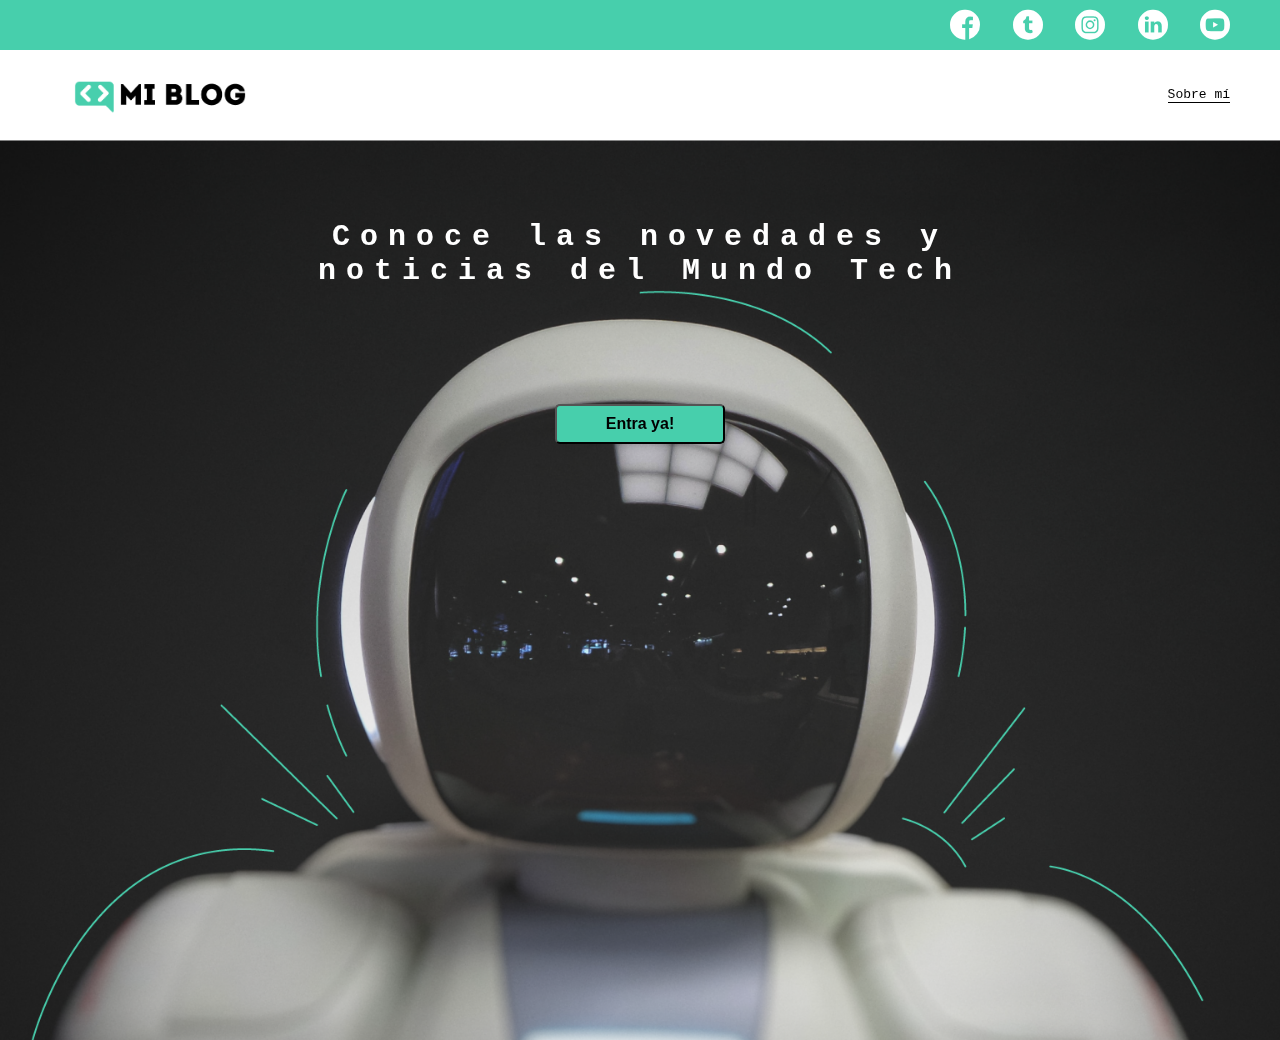
<file: index.html>
<!DOCTYPE html>
<html lang="en">
<head>
    <meta charset="UTF-8">
    <meta http-equiv="X-UA-Compatible" content="IE=edge">
    <meta name="viewport" content="width=device-width, initial-scale=1.0">
    <title>MiBlog|Home</title>
    <!-- CSS Styles -->
    <link rel="stylesheet" href="/css/main.css">
    <link rel="stylesheet" href="/css/font/flaticon.css">
</head>
<body class="home-body">
    <header>
        <section class="header-icon__container">
            <div class="icons">
                <a href=""><span class="flaticon-001-facebook"></span></a>
                <a href=""><span class="flaticon-002-twitter"></span></a>
                <a href=""><span class="flaticon-011-instagram"></span></a>
                <a href=""><span class="flaticon-010-linkedin"></span></a>
                <a href=""><span class="flaticon-008-youtube"></span></a>
            </div>
        </section>
        <nav>
            <section class="nav-logo__container">
                <a href=""><img src="/assets/img/Logo-negro.png" alt="logo de mi blog"></a>
            </section>
            <section class="profile-link">
                <a href="perfil.html">Sobre mí</a>
            </section>
        </nav>
    </header>
    <main class="home-main">
        <section class="home-container">
            <h2 class="home-container__title">
                Conoce las novedades y noticias del Mundo Tech
            </h2>
            <button class="home-container__buttom">
                <a href="blogs.html">Entra ya!</a>
            </button>
        </section>
    </main>
</body>
</html>
</file>
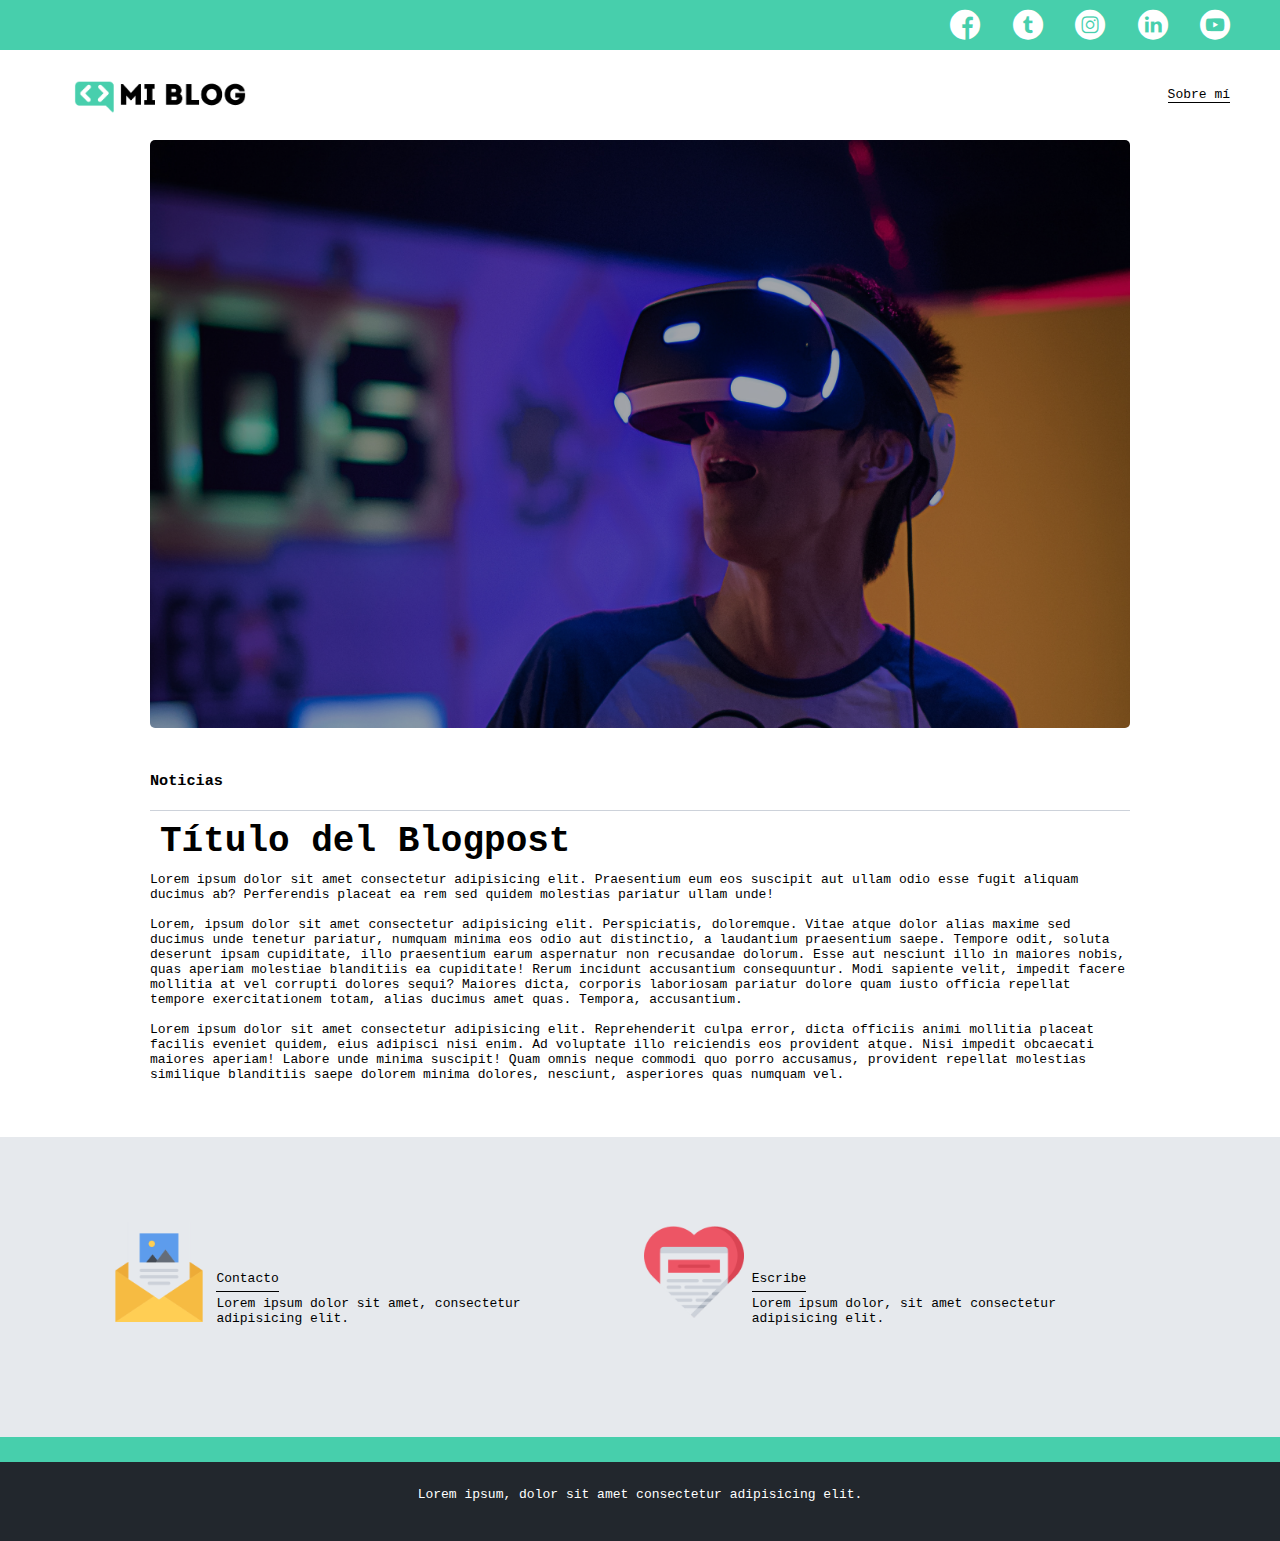
<file: blog.html>
<!DOCTYPE html>
<html lang="en">
<head>
    <meta charset="UTF-8">
    <meta http-equiv="X-UA-Compatible" content="IE=edge">
    <meta name="viewport" content="width=device-width, initial-scale=1.0">
    <title>MiBlog|Blog</title>
    <!-- CSS Styles -->
    <link rel="stylesheet" href="/css/main.css">
    <link rel="stylesheet" href="/css/font/flaticon.css">
    <link rel="stylesheet" href="/css/media-queries.css">
</head>
<body>
    <header>
        <section class="header-icon__container">
            <div class="icons">
                <a href=""><span class="flaticon-001-facebook"></span></a>
                <a href=""><span class="flaticon-002-twitter"></span></a>
                <a href=""><span class="flaticon-011-instagram"></span></a>
                <a href=""><span class="flaticon-010-linkedin"></span></a>
                <a href=""><span class="flaticon-008-youtube"></span></a>
            </div>
        </section>
        <nav>
            <section class="nav-logo__container">
                <a href=""><img src="/assets/img/Logo-negro.png" alt="logo de mi blog"></a>
            </section>
            <section class="profile-link">
                <a href="perfil.html">Sobre mí</a>
            </section>
        </nav>
    </header>
    <main>
        <section class="grid-container blogpost-img-container">
            <img src="/assets/img/post-1.png" alt="">
        </section>
        <section class="blogpost-main-container">
            <div class="grid-container">
                <h3>Noticias</h3>
                <article>
                    <h1>Título del Blogpost</h1>
                    <p>Lorem ipsum dolor sit amet consectetur adipisicing elit. Praesentium eum eos suscipit aut ullam odio esse fugit aliquam ducimus ab? Perferendis placeat ea rem sed quidem molestias pariatur ullam unde!</p>
                    <p>Lorem, ipsum dolor sit amet consectetur adipisicing elit. Perspiciatis, doloremque. Vitae atque dolor alias maxime sed ducimus unde tenetur pariatur, numquam minima eos odio aut distinctio, a laudantium praesentium saepe.
                    Tempore odit, soluta deserunt ipsam cupiditate, illo praesentium earum aspernatur non recusandae dolorum. Esse aut nesciunt illo in maiores nobis, quas aperiam molestiae blanditiis ea cupiditate! Rerum incidunt accusantium consequuntur.
                    Modi sapiente velit, impedit facere mollitia at vel corrupti dolores sequi? Maiores dicta, corporis laboriosam pariatur dolore quam iusto officia repellat tempore exercitationem totam, alias ducimus amet quas. Tempora, accusantium.</p>
                    <p>Lorem ipsum dolor sit amet consectetur adipisicing elit. Reprehenderit culpa error, dicta officiis animi mollitia placeat facilis eveniet quidem, eius adipisci nisi enim. Ad voluptate illo reiciendis eos provident atque.
                    Nisi impedit obcaecati maiores aperiam! Labore unde minima suscipit! Quam omnis neque commodi quo porro accusamus, provident repellat molestias similique blanditiis saepe dolorem minima dolores, nesciunt, asperiores quas numquam vel.</p>
                </article>
            </div>
        </section>
        <section class="contact-main-container">
            <div>
                <img src="/assets/img/013-newsletter.png" alt="">
                <div class="contact-left">
                    <a href="">Contacto</a>
                    <p>Lorem ipsum dolor sit amet, consectetur adipisicing elit.</p>
                </div>
            </div>
            <div class="contact-right">
                <img src="/assets/img/006-like.png" alt="">
                <div>
                    <a href="">Escribe</a>
                    <p>Lorem ipsum dolor, sit amet consectetur adipisicing elit.</p>
                </div>
            </div>
        </section>
    </main>
    <footer>
        <p>Lorem ipsum, dolor sit amet consectetur adipisicing elit.</p>
    </footer>
</body>
</html>
</file>
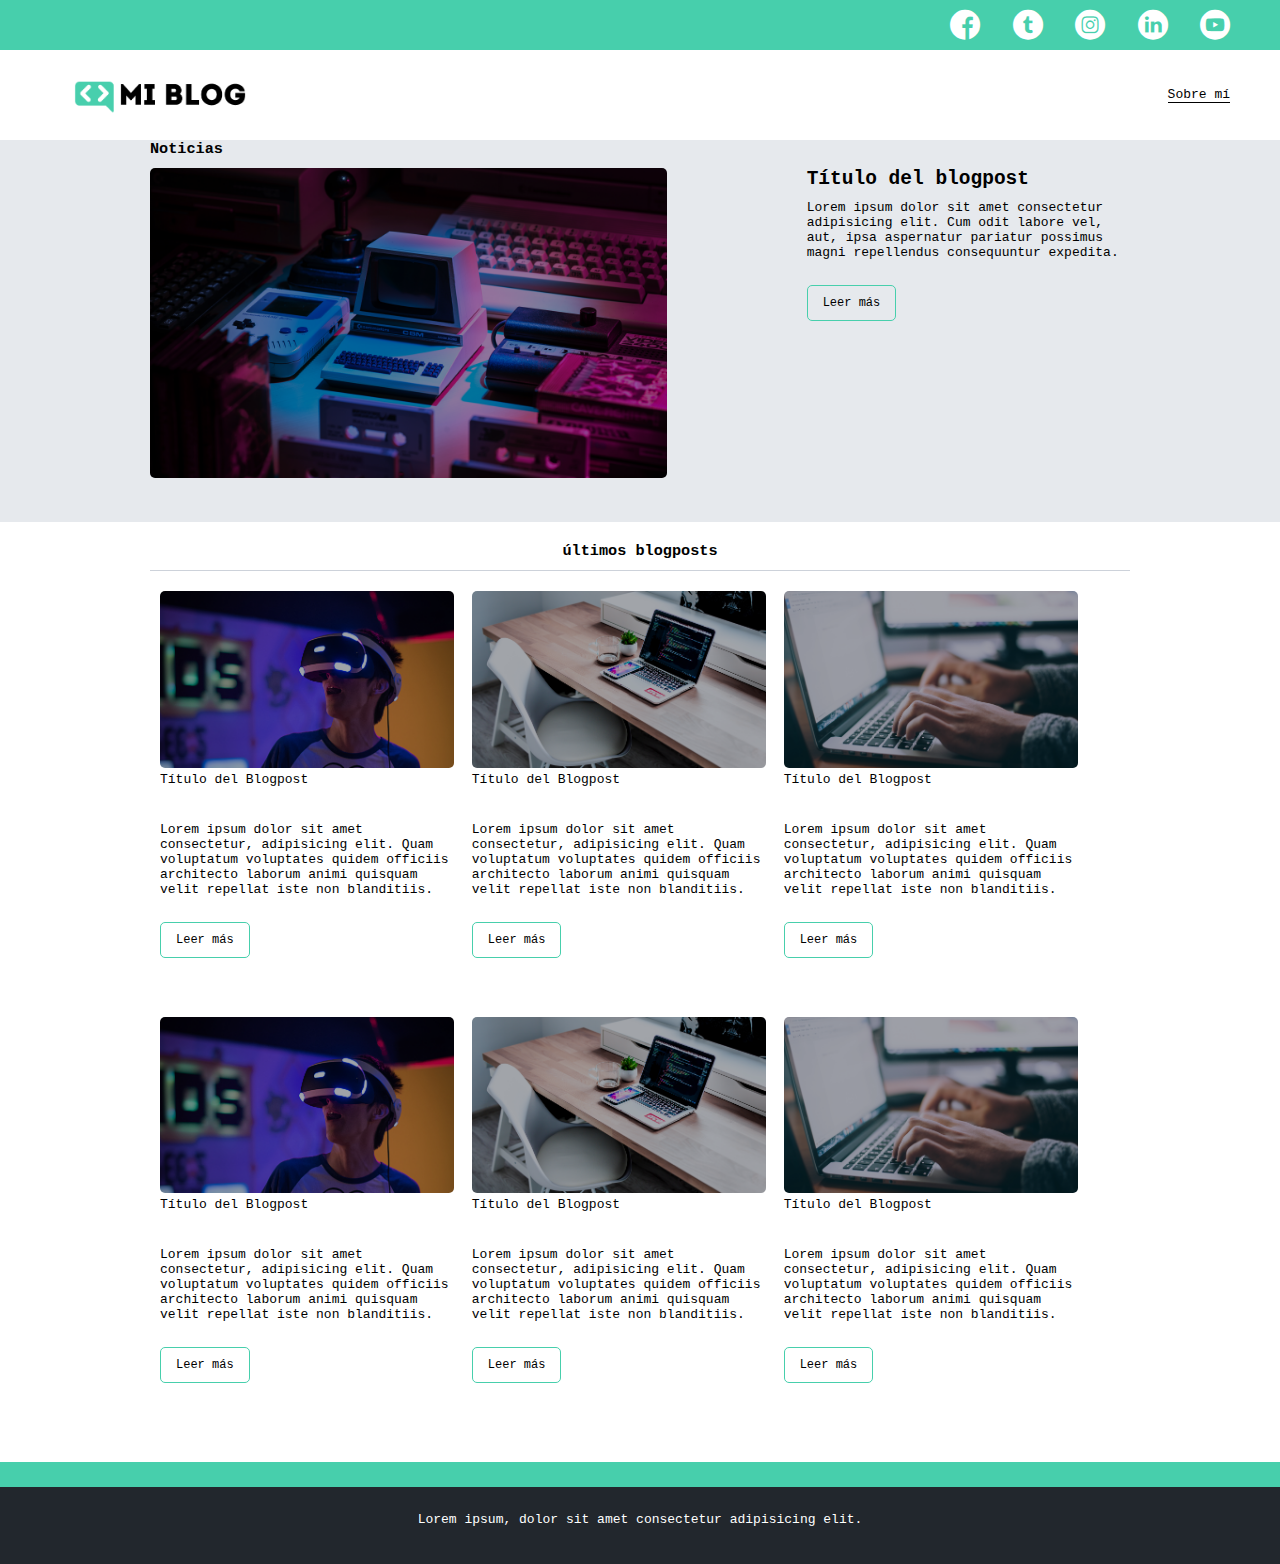
<file: blogs.html>
<!DOCTYPE html>
<html lang="en">
<head>
    <meta charset="UTF-8">
    <meta http-equiv="X-UA-Compatible" content="IE=edge">
    <meta name="viewport" content="width=device-width, initial-scale=1.0">
    <title>MiBlog|Blogs</title>
    <!-- CSS Styles -->
    <link rel="stylesheet" href="/css/main.css">
    <link rel="stylesheet" href="/css/font/flaticon.css">
    <link rel="stylesheet" href="/css/media-queries.css">
</head>
<body>
    <header>
        <section class="header-icon__container">
            <div class="icons">
                <a href=""><span class="flaticon-001-facebook"></span></a>
                <a href=""><span class="flaticon-002-twitter"></span></a>
                <a href=""><span class="flaticon-011-instagram"></span></a>
                <a href=""><span class="flaticon-010-linkedin"></span></a>
                <a href=""><span class="flaticon-008-youtube"></span></a>
            </div>
        </section>
        <nav>
            <section class="nav-logo__container">
                <a href=""><img src="/assets/img/Logo-negro.png" alt="logo de mi blog"></a>
            </section>
            <section class="profile-link">
                <a href="perfil.html">Sobre mí</a>
            </section>
        </nav>
    </header>
    <main class="blogs-main">
        <section class="blogs-news__container">
            <div class="grid-container blogs-main__new">
                <h3>Noticias</h3>
                <div class="blogs-new-img__container"><img src="/assets/img/main-news-img.png" alt=""></div>
                <div class="blogs-news-info__container">
                    <h2>Título del blogpost</h2>
                    <p>Lorem ipsum dolor sit amet consectetur adipisicing elit. Cum odit labore vel, aut, ipsa aspernatur pariatur possimus magni repellendus consequuntur expedita.</p>
                    <a href="" class="blogs-button">Leer más</a>
                </div>
            </div>
        </section>
        <section class="blogs-posts__container"> 
            <div class="grid-container">
                <h3>últimos blogposts</h3>
                <article class="post-container">
                    <img src="/assets/img/post-1.png" alt="">
                    <p>Título del Blogpost</p>
                    <p>Lorem ipsum dolor sit amet consectetur, adipisicing elit. Quam voluptatum voluptates quidem officiis architecto laborum animi quisquam velit repellat iste non blanditiis.</p>
                    <a href="blog.html" class="blogs-button">Leer más</a>
                </article>
                <article class="post-container">
                    <img src="/assets/img/post-2.png" alt="">
                    <p>Título del Blogpost</p>
                    <p>Lorem ipsum dolor sit amet consectetur, adipisicing elit. Quam voluptatum voluptates quidem officiis architecto laborum animi quisquam velit repellat iste non blanditiis.</p>
                    <a href="blog.html" class="blogs-button">Leer más</a>
                </article>
                <article class="post-container">
                    <img src="/assets/img/post-3.png" alt="">
                    <p>Título del Blogpost</p>
                    <p>Lorem ipsum dolor sit amet consectetur, adipisicing elit. Quam voluptatum voluptates quidem officiis architecto laborum animi quisquam velit repellat iste non blanditiis.</p>
                    <a href="blog.html" class="blogs-button">Leer más</a>
                </article>
                <article class="post-container">
                    <img src="/assets/img/post-1.png" alt="">
                    <p>Título del Blogpost</p>
                    <p>Lorem ipsum dolor sit amet consectetur, adipisicing elit. Quam voluptatum voluptates quidem officiis architecto laborum animi quisquam velit repellat iste non blanditiis.</p>
                    <a href="blog.html" class="blogs-button">Leer más</a>
                </article>
                <article class="post-container">
                    <img src="/assets/img/post-2.png" alt="">
                    <p>Título del Blogpost</p>
                    <p>Lorem ipsum dolor sit amet consectetur, adipisicing elit. Quam voluptatum voluptates quidem officiis architecto laborum animi quisquam velit repellat iste non blanditiis.</p>
                    <a href="blog.html" class="blogs-button">Leer más</a>
                </article>
                <article class="post-container">
                    <img src="/assets/img/post-3.png" alt="">
                    <p>Título del Blogpost</p>
                    <p>Lorem ipsum dolor sit amet consectetur, adipisicing elit. Quam voluptatum voluptates quidem officiis architecto laborum animi quisquam velit repellat iste non blanditiis.</p>
                    <a href="blog.html" class="blogs-button">Leer más</a>
                </article>
            </div>
        </section>
    </main>
    <footer>
        <p>Lorem ipsum, dolor sit amet consectetur adipisicing elit.</p>
    </footer>
</body>
</html>
</file>
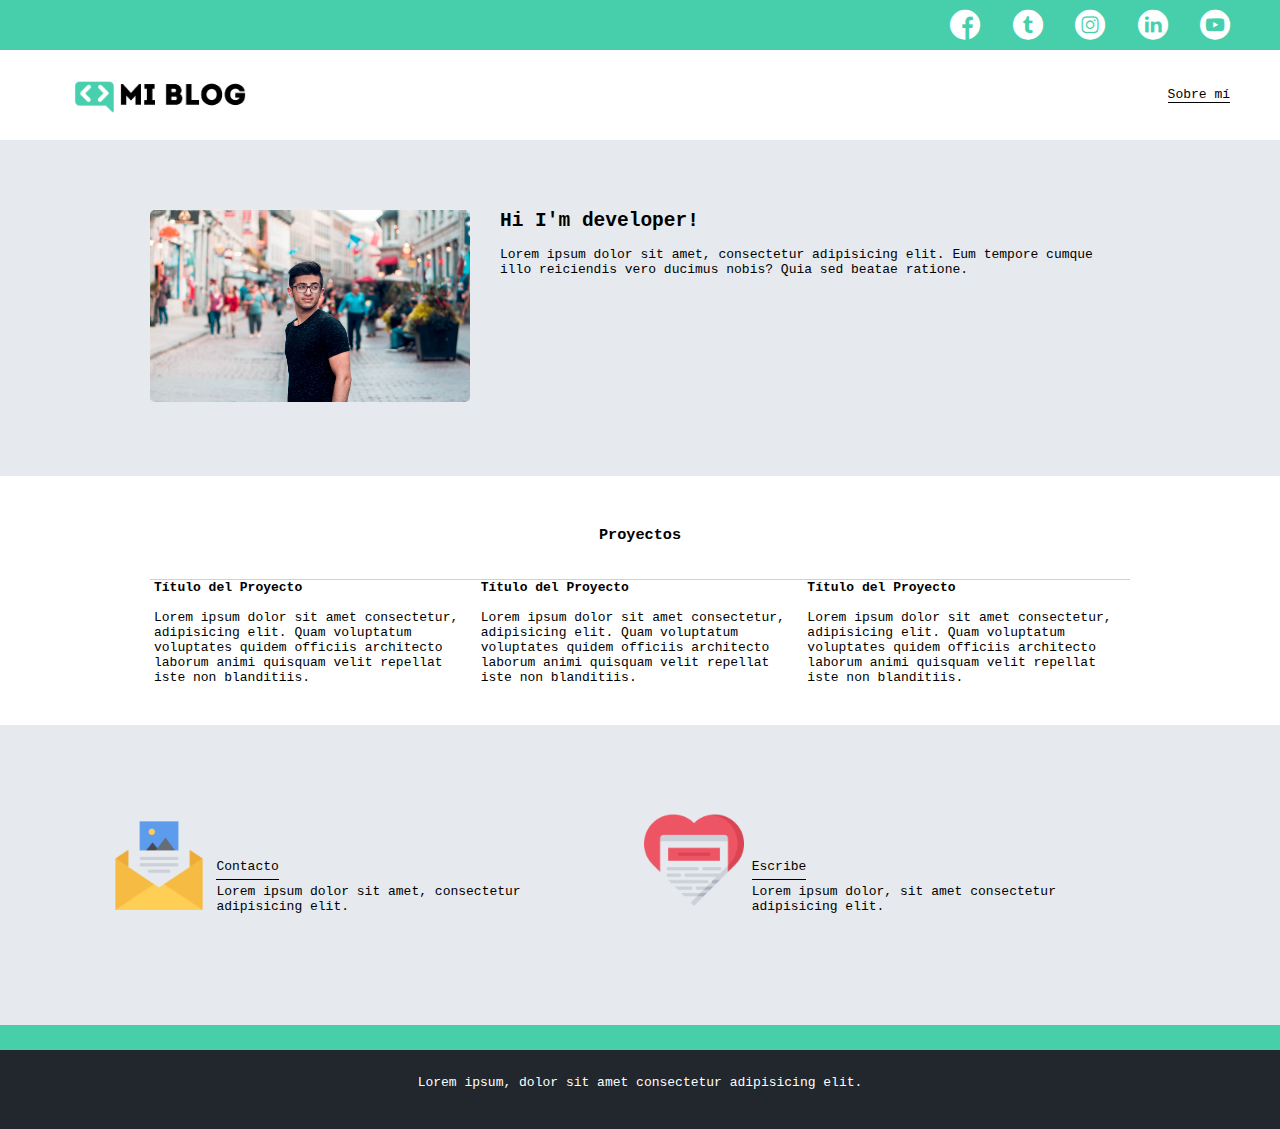
<file: perfil.html>
<!DOCTYPE html>
<html lang="en">
<head>
    <meta charset="UTF-8">
    <meta http-equiv="X-UA-Compatible" content="IE=edge">
    <meta name="viewport" content="width=device-width, initial-scale=1.0">
    <title>MiBlog|Profile</title>
    <!-- CSS Styles -->
    <link rel="stylesheet" href="/css/main.css">
    <link rel="stylesheet" href="/css/font/flaticon.css">
    <link rel="stylesheet" href="/css/media-queries.css">
</head>
<body>
    <header>
        <section class="header-icon__container">
            <div class="icons">
                <a href=""><span class="flaticon-001-facebook"></span></a>
                <a href=""><span class="flaticon-002-twitter"></span></a>
                <a href=""><span class="flaticon-011-instagram"></span></a>
                <a href=""><span class="flaticon-010-linkedin"></span></a>
                <a href=""><span class="flaticon-008-youtube"></span></a>
            </div>
        </section>
        <nav>
            <section class="nav-logo__container">
                <a href=""><img src="/assets/img/Logo-negro.png" alt="logo de mi blog"></a>
            </section>
            <section class="profile-link">
                <a href="perfil.html">Sobre mí</a>
            </section>
        </nav>
    </header>
    <main>
        <section class="profile-main-container">
            <div class="grid-container profile-container">
                <div>
                    <img src="/assets/img/profile-pic.jpg" alt="">
                </div>
                <div>
                    <h2>Hi I'm developer!</h2><br>
                    <p>Lorem ipsum dolor sit amet, consectetur adipisicing elit. Eum tempore cumque illo reiciendis vero ducimus nobis? Quia sed beatae ratione.</p>
                </div>
            </div>
        </section>
        <section class="profile-main-projects">
            <div class="grid-container">
                <h3>Proyectos</h3>
                <div class="projects-main-container">
                    <article class="project-container">
                        <h4>Título del Proyecto</h4><br>
                        <p>Lorem ipsum dolor sit amet consectetur, adipisicing elit. Quam voluptatum voluptates quidem officiis architecto laborum animi quisquam velit repellat iste non blanditiis.</p>
                    </article>
                    <article class="project-container">
                        <h4>Título del Proyecto</h4><br>
                        <p>Lorem ipsum dolor sit amet consectetur, adipisicing elit. Quam voluptatum voluptates quidem officiis architecto laborum animi quisquam velit repellat iste non blanditiis.</p>
                    </article>
                    <article class="project-container">
                        <h4>Título del Proyecto</h4><br>
                        <p>Lorem ipsum dolor sit amet consectetur, adipisicing elit. Quam voluptatum voluptates quidem officiis architecto laborum animi quisquam velit repellat iste non blanditiis.</p>
                    </article>
                </div>
            </div>
        </section>
        <section class="contact-main-container">
            <div>
                <img src="/assets/img/013-newsletter.png" alt="">
                <div class="contact-left">
                    <a href="">Contacto</a>
                    <p>Lorem ipsum dolor sit amet, consectetur adipisicing elit.</p>
                </div>
            </div>
            <div class="contact-right">
                <img src="/assets/img/006-like.png" alt="">
                <div>
                    <a href="">Escribe</a>
                    <p>Lorem ipsum dolor, sit amet consectetur adipisicing elit.</p>
                </div>
            </div>
        </section>
    </main>
    <footer>
        <p>Lorem ipsum, dolor sit amet consectetur adipisicing elit.</p>
    </footer>
</body>
</html>
</file>
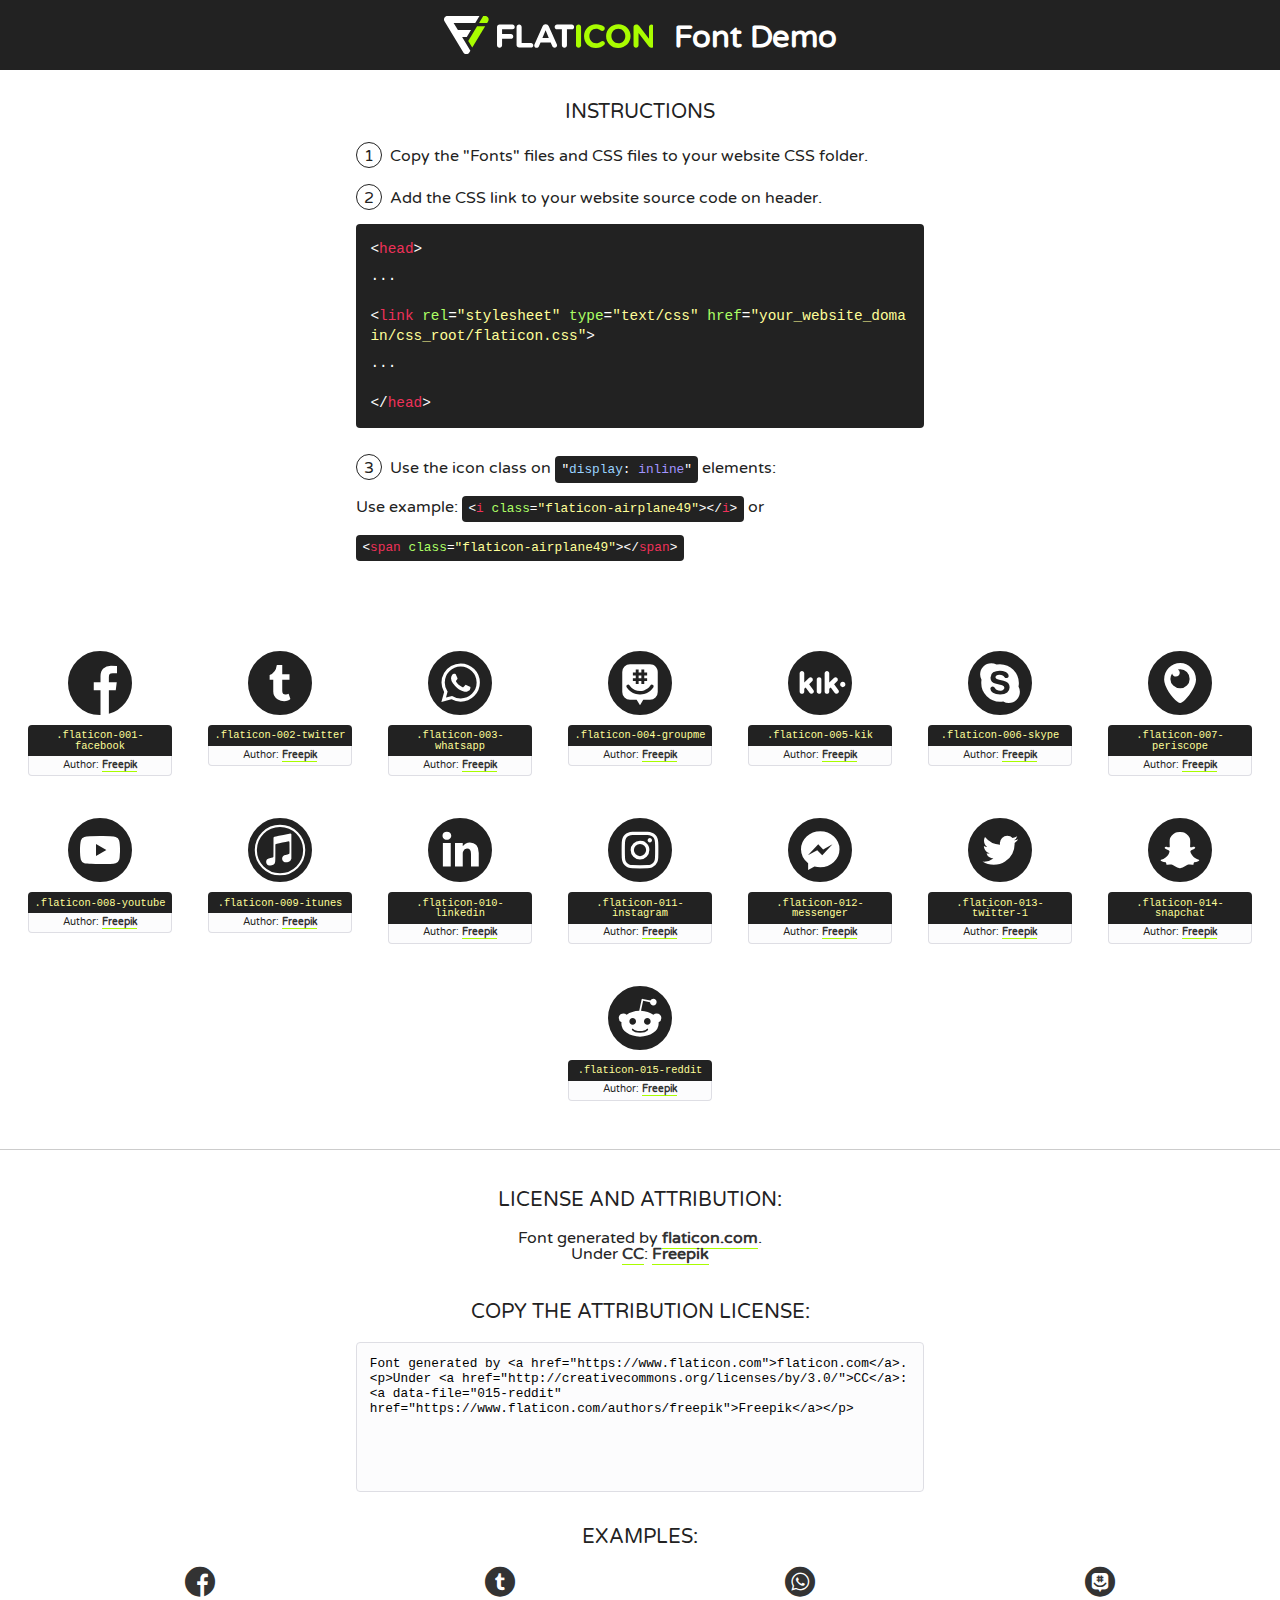
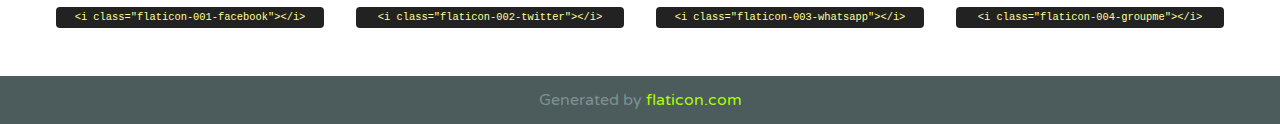
<file: css/font/flaticon.html>
<!DOCTYPE html>
<!--
  Flaticon icon font: Flaticon
  Creation date: 20/12/2018 09:27
-->
<html>
<!DOCTYPE html>
<html>

<head>
    <title>Flaticon WebFont</title>
    <link href="http://fonts.googleapis.com/css?family=Varela+Round" rel="stylesheet" type="text/css" />
    <link rel="stylesheet" type="text/css" href="flaticon.css">
    <meta charset="UTF-8">
    <style>
    html, body, div, span, applet, object, iframe,
    h1, h2, h3, h4, h5, h6, p, blockquote, pre,
    a, abbr, acronym, address, big, cite, code,
    del, dfn, em, img, ins, kbd, q, s, samp,
    small, strike, strong, sub, sup, tt, var,
    b, u, i, center,
    dl, dt, dd, ol, ul, li,
    fieldset, form, label, legend,
    table, caption, tbody, tfoot, thead, tr, th, td,
    article, aside, canvas, details, embed, 
    figure, figcaption, footer, header, hgroup, 
    menu, nav, output, ruby, section, summary,
    time, mark, audio, video {
        margin: 0;
        padding: 0;
        border: 0;
        font-size: 100%;
        font: inherit;
        vertical-align: baseline;
    }
    /* HTML5 display-role reset for older browsers */
    article, aside, details, figcaption, figure, 
    footer, header, hgroup, menu, nav, section {
        display: block;
    }
    body {
        line-height: 1;
    }
    ol, ul {
        list-style: none;
    }
    blockquote, q {
        quotes: none;
    }
    blockquote:before, blockquote:after,
    q:before, q:after {
        content: '';
        content: none;
    }
    table {
        border-collapse: collapse;
        border-spacing: 0;
    }
    body {
        font-family: 'Varela Round', Helvetica, Arial, sans-serif;
        font-size: 16px;
        color: #222;
    }
    a {
        color: #333;
        border-bottom: 1px solid #a9fd00;
        font-weight: bold;
        text-decoration: none;
    }
    * {
        -moz-box-sizing: border-box;
        -webkit-box-sizing: border-box;
        box-sizing: border-box;
        margin: 0;
        padding: 0;
    }
    [class^="flaticon-"]:before, [class*=" flaticon-"]:before, [class^="flaticon-"]:after, [class*=" flaticon-"]:after {
        font-family: Flaticon;
        font-size: 30px;
        font-style: normal;
        margin-left: 20px;
        color: #333;
    }
    .wrapper {
        max-width: 600px;
        margin: auto;
        padding: 0 1em;
    }
    .title {
        font-size: 1.25em;
        text-align: center;
        margin-bottom: 1em;
        text-transform: uppercase;
    }
    header {
        text-align: center;
        background-color: #222;
        color: #fff;
        padding: 1em;
    }
    header .logo {
        width: 210px;
        height: 38px;
        display: inline-block;
        vertical-align: middle;
        margin-right: 1em;
        border: none;
    }
    header strong {
        font-size: 1.95em;
        font-weight: bold;
        vertical-align: middle;
        margin-top: 5px;
        display: inline-block;
    }
    .demo {
        margin: 2em auto;
        line-height: 1.25em;
    }
    .demo ul li {
        margin-bottom: 1em;
    }
    .demo ul li .num {
        color: #222;
        border-radius: 20px;
        display: inline-block;
        width: 26px;
        padding: 3px;
        height: 26px;
        text-align: center;
        margin-right: 0.5em;
        border: 1px solid #222;
    }
    .demo ul li code {
        background-color: #222;
        border-radius: 4px;
        padding: 0.25em 0.5em;
        display: inline-block;
        color: #fff;
        font-family: Consolas,Monaco,Lucida Console,Liberation Mono,DejaVu Sans Mono,Bitstream Vera Sans Mono,Courier New, monospace;
        font-weight: lighter;
        margin-top: 1em;
        font-size: 0.8em;
        word-break: break-all;
    }
    .demo ul li code.big {
        padding: 1em;
        font-size: 0.9em;
    }
    .demo ul li code .red {
        color: #EF3159;
    }
    .demo ul li code .green {
        color: #ACFF65;
    }
    .demo ul li code .yellow {
        color: #FFFF99;
    }
    .demo ul li code .blue {
        color: #99D3FF;
    }
    .demo ul li code .purple {
        color: #A295FF;
    }
    .demo ul li code .dots {
        margin-top: 0.5em;
        display: block;
    }
    #glyphs {
        border-bottom: 1px solid #ccc;
        padding: 2em 0;
        text-align: center;
    }
    .glyph {
        display: inline-block;
        width: 9em;
        margin: 1em;
        text-align: center;
        vertical-align: top;
        background: #FFF;
    }
    .glyph .glyph-icon {
        padding: 10px;
        display: block;
        font-family:"Flaticon";
        font-size: 64px;
        line-height: 1;
    }
    .glyph .glyph-icon:before {
        font-size: 64px;
        color: #222;
        margin-left: 0;
    }
    .class-name {
        font-size: 0.65em;
        background-color: #222;
        color: #fff;
        border-radius: 4px 4px 0 0;
        padding: 0.5em;
        color: #FFFF99;
        font-family: Consolas,Monaco,Lucida Console,Liberation Mono,DejaVu Sans Mono,Bitstream Vera Sans Mono,Courier New, monospace;
    }
    .author-name {
        font-size: 0.6em;
        background-color: #fcfcfd;
        border: 1px solid #DEDEE4;
        border-top: 0;
        border-radius: 0 0 4px 4px;
        padding: 0.5em;
    }
    .class-name:last-child {
        font-size: 10px;
        color:#888;
    }
    .class-name:last-child a {
        font-size: 10px;
        color:#555;
    }
    .class-name:last-child a:hover {
        color:#a9fd00;
    }
    .glyph > input {
        display: block;
        width: 100px;
        margin: 5px auto;
        text-align: center;
        font-size: 12px;
        cursor: text;
    }
    .glyph > input.icon-input {
        font-family:"Flaticon";
        font-size: 16px;
        margin-bottom: 10px;
    }
    .attribution .title {
        margin-top: 2em;
    }
    .attribution textarea {
        background-color: #fcfcfd;
        padding: 1em;
        border: none;
        box-shadow: none;
        border: 1px solid #DEDEE4;
        border-radius: 4px;
        resize: none;
        width: 100%;
        height: 150px;
        font-size: 0.8em;
        font-family: Consolas,Monaco,Lucida Console,Liberation Mono,DejaVu Sans Mono,Bitstream Vera Sans Mono,Courier New, monospace;
        -webkit-appearance: none;
    }
    .iconsuse {
        margin: 2em auto;
        text-align: center;
        max-width: 1200px;
    }
    .iconsuse:after {
        content: '';
        display: table;
        clear: both;
    }
    .iconsuse .image {
        float: left;
        width: 25%;
        padding: 0 1em;
    }
    .iconsuse .image p {
        margin-bottom: 1em;
    }
    .iconsuse .image span {
        display: block;
        font-size: 0.65em;
        background-color: #222;
        color: #fff;
        border-radius: 4px;
        padding: 0.5em;
        color: #FFFF99;
        margin-top: 1em;
        font-family: Consolas,Monaco,Lucida Console,Liberation Mono,DejaVu Sans Mono,Bitstream Vera Sans Mono,Courier New, monospace;
    }
    #footer {
        text-align: center;
        background-color: #4C5B5C;
        color: #7c9192;
        padding: 1em;
    }
    #footer a {
        border: none;
        color: #a9fd00;
        font-weight: normal;
    }
    @media (max-width: 960px) {
        .iconsuse .image {
            width: 50%;
        }
    }
    @media (max-width: 560px) {
        .iconsuse .image {
            width: 100%;
        }
    }
    </style>
</head>

<body class="characters-off">

    <header>
        <a href="https://www.flaticon.com" target="_blank" class="logo">
            <svg version="1.1" xmlns="http://www.w3.org/2000/svg" xmlns:xlink="http://www.w3.org/1999/xlink" xmlns:a="http://ns.adobe.com/AdobeSVGViewerExtensions/3.0/" viewBox="0 0 560.875 102.036" enable-background="new 0 0 560.875 102.036" xml:space="preserve">
                <defs>
                </defs>
                <g>
                    <g class="letters">
                        <path fill="#ffffff" d="M141.596,29.675c0-3.777,2.985-6.767,6.764-6.767h34.438c3.426,0,6.15,2.728,6.15,6.15
                        c0,3.43-2.724,6.149-6.15,6.149h-27.674v13.091h23.719c3.429,0,6.151,2.724,6.151,6.15c0,3.43-2.723,6.149-6.151,6.149h-23.719
                        v17.574c0,3.773-2.986,6.761-6.764,6.761c-3.779,0-6.764-2.989-6.764-6.761V29.675z"></path>
                        <path fill="#ffffff" d="M193.844,29.149c0-3.781,2.985-6.767,6.764-6.767c3.776,0,6.763,2.985,6.763,6.767v42.957h25.039
                        c3.426,0,6.149,2.726,6.149,6.153c0,3.425-2.723,6.15-6.149,6.15h-31.802c-3.779,0-6.764-2.986-6.764-6.768V29.149z"></path>
                        <path fill="#ffffff" d="M241.891,75.71l21.438-48.407c1.492-3.341,4.215-5.357,7.906-5.357h0.792
                        c3.686,0,6.323,2.017,7.815,5.357l21.439,48.407c0.436,0.967,0.701,1.845,0.701,2.723c0,3.602-2.809,6.501-6.414,6.501
                        c-3.161,0-5.269-1.845-6.499-4.655l-4.132-9.661h-27.059l-4.301,10.102c-1.144,2.631-3.426,4.214-6.237,4.214
                        c-3.517,0-6.24-2.81-6.24-6.325C241.1,77.64,241.451,76.677,241.891,75.71z M279.932,58.666l-8.521-20.297l-8.526,20.297H279.932
                        z"></path>
                        <path fill="#ffffff" d="M314.864,35.387H301.86c-3.429,0-6.239-2.813-6.239-6.238c0-3.429,2.811-6.24,6.239-6.24h39.533
                        c3.426,0,6.237,2.811,6.237,6.24c0,3.425-2.811,6.238-6.237,6.238h-13.001v42.785c0,3.773-2.99,6.761-6.764,6.761
                        c-3.779,0-6.764-2.989-6.764-6.761V35.387z"></path>
                        <path fill="#A9FD00" d="M352.615,29.149c0-3.781,2.985-6.767,6.767-6.767c3.774,0,6.761,2.985,6.761,6.767v49.024
                        c0,3.773-2.987,6.761-6.761,6.761c-3.781,0-6.767-2.989-6.767-6.761V29.149z"></path>
                        <path fill="#A9FD00" d="M374.132,53.836v-0.179c0-17.481,13.178-31.801,32.065-31.801c9.22,0,15.459,2.458,20.557,6.238
                        c1.402,1.054,2.637,2.985,2.637,5.357c0,3.692-2.985,6.59-6.681,6.59c-1.845,0-3.071-0.702-4.044-1.319
                        c-3.776-2.813-7.729-4.393-12.562-4.393c-10.364,0-17.831,8.611-17.831,19.154v0.173c0,10.542,7.291,19.329,17.831,19.329
                        c5.715,0,9.492-1.756,13.359-4.834c1.049-0.874,2.458-1.491,4.039-1.491c3.429,0,6.325,2.813,6.325,6.236
                        c0,2.106-1.056,3.78-2.282,4.834c-5.539,4.834-12.036,7.733-21.878,7.733C387.572,85.464,374.132,71.493,374.132,53.836z"></path>
                        <path fill="#A9FD00" d="M433.009,53.836v-0.179c0-17.481,13.79-31.801,32.766-31.801c18.981,0,32.592,14.143,32.592,31.628v0.173
                        c0,17.483-13.785,31.807-32.769,31.807C446.625,85.464,433.009,71.32,433.009,53.836z M484.224,53.836v-0.179
                        c0-10.539-7.725-19.326-18.626-19.326c-10.893,0-18.449,8.611-18.449,19.154v0.173c0,10.542,7.73,19.329,18.626,19.329
                        C476.676,72.986,484.224,64.378,484.224,53.836z"></path>
                        <path fill="#A9FD00" d="M506.233,29.321c0-3.774,2.99-6.763,6.767-6.763h1.401c3.252,0,5.183,1.583,7.029,3.953l26.093,34.265
                        V29.059c0-3.692,2.99-6.677,6.681-6.677c3.683,0,6.671,2.985,6.671,6.677v48.934c0,3.78-2.987,6.765-6.764,6.765h-0.436
                        c-3.257,0-5.188-1.581-7.034-3.953l-27.056-35.492v32.944c0,3.687-2.985,6.676-6.678,6.676c-3.683,0-6.673-2.989-6.673-6.676
                        V29.321z"></path>
                    </g>
                    <g class="insignia">
                        <path fill="#ffffff" d="M48.372,56.137h12.517l11.156-18.537H37.186L25.688,18.539h57.825L94.668,0H9.271
                        C5.925,0,2.842,1.801,1.198,4.716c-1.644,2.907-1.593,6.482,0.134,9.343l50.38,83.501c1.678,2.781,4.689,4.476,7.938,4.476
                        c3.246,0,6.257-1.695,7.935-4.476l2.898-4.804L48.372,56.137z"></path>
                        <g class="i">
                            <path fill="#A9FD00" d="M93.575,18.539h0.031v0.004l21.652,0.004l2.705-4.488c1.727-2.861,1.778-6.436,0.133-9.343
                            C116.454,1.801,113.371,0,110.026,0h-5.294L93.575,18.539z"></path>
                            <polygon fill="#A9FD00" points="88.291,27.356 64.725,66.486 75.519,84.404 109.942,27.356"></polygon>
                        </g>
                    </g>
                </g>
            </svg>
        </a>
        <strong>Font Demo</strong>
    </header>


    <section class="demo wrapper">

        <p class="title">Instructions</p>

        <ul>
            <li>
                <span class="num">1</span>Copy the "Fonts" files and CSS files to your website CSS folder.
            </li>
            <li>
                <span class="num">2</span>Add the CSS link to your website source code on header.
                <code class="big">
                    &lt;<span class="red">head</span>&gt;
                    <br/><span class="dots">...</span>
                    <br/>&lt;<span class="red">link</span> <span class="green">rel</span>=<span class="yellow">"stylesheet"</span> <span class="green">type</span>=<span class="yellow">"text/css"</span> <span class="green">href</span>=<span class="yellow">"your_website_domain/css_root/flaticon.css"</span>&gt;
                    <br/><span class="dots">...</span>
                    <br/>&lt;/<span class="red">head</span>&gt;
                </code>
            </li>

            <li>
                <p>
                    <span class="num">3</span>Use the icon class on <code>"<span class="blue">display</span>:<span class="purple"> inline</span>"</code> elements:
                    <br />
                    Use example: <code>&lt;<span class="red">i</span> <span class="green">class</span>=<span class="yellow">&quot;flaticon-airplane49&quot;</span>&gt;&lt;/<span class="red">i</span>&gt;</code> or <code>&lt;<span class="red">span</span> <span class="green">class</span>=<span class="yellow">&quot;flaticon-airplane49&quot;</span>&gt;&lt;/<span class="red">span</span>&gt;</code>
            </li>
        </ul>

    </section>




   <section id="glyphs">          
    
      
        <div class="glyph"><div class="glyph-icon flaticon-001-facebook"></div>
            <div class="class-name">.flaticon-001-facebook</div>
            <div class="author-name">Author: <a data-file="001-facebook" href="https://www.flaticon.com/authors/freepik">Freepik</a> </div> 
        </div>        
        
        <div class="glyph"><div class="glyph-icon flaticon-002-twitter"></div>
            <div class="class-name">.flaticon-002-twitter</div>
            <div class="author-name">Author: <a data-file="002-twitter" href="https://www.flaticon.com/authors/freepik">Freepik</a> </div> 
        </div>        
        
        <div class="glyph"><div class="glyph-icon flaticon-003-whatsapp"></div>
            <div class="class-name">.flaticon-003-whatsapp</div>
            <div class="author-name">Author: <a data-file="003-whatsapp" href="https://www.flaticon.com/authors/freepik">Freepik</a> </div> 
        </div>        
        
        <div class="glyph"><div class="glyph-icon flaticon-004-groupme"></div>
            <div class="class-name">.flaticon-004-groupme</div>
            <div class="author-name">Author: <a data-file="004-groupme" href="https://www.flaticon.com/authors/freepik">Freepik</a> </div> 
        </div>        
        
        <div class="glyph"><div class="glyph-icon flaticon-005-kik"></div>
            <div class="class-name">.flaticon-005-kik</div>
            <div class="author-name">Author: <a data-file="005-kik" href="https://www.flaticon.com/authors/freepik">Freepik</a> </div> 
        </div>        
        
        <div class="glyph"><div class="glyph-icon flaticon-006-skype"></div>
            <div class="class-name">.flaticon-006-skype</div>
            <div class="author-name">Author: <a data-file="006-skype" href="https://www.flaticon.com/authors/freepik">Freepik</a> </div> 
        </div>        
        
        <div class="glyph"><div class="glyph-icon flaticon-007-periscope"></div>
            <div class="class-name">.flaticon-007-periscope</div>
            <div class="author-name">Author: <a data-file="007-periscope" href="https://www.flaticon.com/authors/freepik">Freepik</a> </div> 
        </div>        
        
        <div class="glyph"><div class="glyph-icon flaticon-008-youtube"></div>
            <div class="class-name">.flaticon-008-youtube</div>
            <div class="author-name">Author: <a data-file="008-youtube" href="https://www.flaticon.com/authors/freepik">Freepik</a> </div> 
        </div>        
        
        <div class="glyph"><div class="glyph-icon flaticon-009-itunes"></div>
            <div class="class-name">.flaticon-009-itunes</div>
            <div class="author-name">Author: <a data-file="009-itunes" href="https://www.flaticon.com/authors/freepik">Freepik</a> </div> 
        </div>        
        
        <div class="glyph"><div class="glyph-icon flaticon-010-linkedin"></div>
            <div class="class-name">.flaticon-010-linkedin</div>
            <div class="author-name">Author: <a data-file="010-linkedin" href="https://www.flaticon.com/authors/freepik">Freepik</a> </div> 
        </div>        
        
        <div class="glyph"><div class="glyph-icon flaticon-011-instagram"></div>
            <div class="class-name">.flaticon-011-instagram</div>
            <div class="author-name">Author: <a data-file="011-instagram" href="https://www.flaticon.com/authors/freepik">Freepik</a> </div> 
        </div>        
        
        <div class="glyph"><div class="glyph-icon flaticon-012-messenger"></div>
            <div class="class-name">.flaticon-012-messenger</div>
            <div class="author-name">Author: <a data-file="012-messenger" href="https://www.flaticon.com/authors/freepik">Freepik</a> </div> 
        </div>        
        
        <div class="glyph"><div class="glyph-icon flaticon-013-twitter-1"></div>
            <div class="class-name">.flaticon-013-twitter-1</div>
            <div class="author-name">Author: <a data-file="013-twitter-1" href="https://www.flaticon.com/authors/freepik">Freepik</a> </div> 
        </div>        
        
        <div class="glyph"><div class="glyph-icon flaticon-014-snapchat"></div>
            <div class="class-name">.flaticon-014-snapchat</div>
            <div class="author-name">Author: <a data-file="014-snapchat" href="https://www.flaticon.com/authors/freepik">Freepik</a> </div> 
        </div>        
        
        <div class="glyph"><div class="glyph-icon flaticon-015-reddit"></div>
            <div class="class-name">.flaticon-015-reddit</div>
            <div class="author-name">Author: <a data-file="015-reddit" href="https://www.flaticon.com/authors/freepik">Freepik</a> </div> 
        </div>        
        

    </section>



    <section class="attribution wrapper"   style="text-align:center;">

      <div class="title">License and attribution:</div><div class="attrDiv">Font generated by <a href="https://www.flaticon.com">flaticon.com</a>. <div><p>Under <a href="http://creativecommons.org/licenses/by/3.0/">CC</a>: <a data-file="015-reddit" href="https://www.flaticon.com/authors/freepik">Freepik</a></p>  </div>
      </div>
      <div class="title">Copy the Attribution License:</div>

    <textarea onclick="this.focus();this.select();">Font generated by &lt;a href=&quot;https://www.flaticon.com&quot;&gt;flaticon.com&lt;/a&gt;. <p>Under <a href="http://creativecommons.org/licenses/by/3.0/">CC</a>: <a data-file="015-reddit" href="https://www.flaticon.com/authors/freepik">Freepik</a></p>  
     </textarea>

    </section>

    <section class="iconsuse">

          <div class="title">Examples:</div>            
             
            <div class="image">
                <p>
                    <i class="glyph-icon flaticon-001-facebook"></i> 
                    <span>&lt;i class=&quot;flaticon-001-facebook&quot;&gt;&lt;/i&gt;</span>
                </p>
            </div>
            
            <div class="image">
                <p>
                    <i class="glyph-icon flaticon-002-twitter"></i> 
                    <span>&lt;i class=&quot;flaticon-002-twitter&quot;&gt;&lt;/i&gt;</span>
                </p>
            </div>
            
            <div class="image">
                <p>
                    <i class="glyph-icon flaticon-003-whatsapp"></i> 
                    <span>&lt;i class=&quot;flaticon-003-whatsapp&quot;&gt;&lt;/i&gt;</span>
                </p>
            </div>
            
            <div class="image">
                <p>
                    <i class="glyph-icon flaticon-004-groupme"></i> 
                    <span>&lt;i class=&quot;flaticon-004-groupme&quot;&gt;&lt;/i&gt;</span>
                </p>
            </div>
                       
        </div>
                            
    </section>

<div id="footer">
    <div>Generated by <a href="https://www.flaticon.com">flaticon.com</a>
    </div>
</div>



</body>
</html>
</file>
<file: css/main.css>
* {
    margin: 0;
    padding: 0;
}
body {
    font-family: monospace;
}
.home-body {
    position: fixed;
    top: 0;
    bottom: 0;
    left: 0;
    right: 0;
}
.grid-container {
    max-width: 980px;
    margin: auto;
}
a {
    text-decoration: none;
    display: inline;
    color: black;
}
header {
    width: 100%;
    height: 140px;
    display: grid;
    grid-template-rows: 1fr 1fr;
}
header .header-icon__container {
    width: 100%;
    height: 50px;
    display: grid;
    background-color: #47cfac;
    justify-items: flex-end;
}
header .header-icon__container .icons {
    width: 300px;
    height: auto;
    display: flex;
    align-items: center;
    justify-content: space-between;
    margin-right: 50px;
}
header .icons span {
    color: white;
}
nav {
    display: grid;
    grid-template-columns: 1fr 1fr;
    height: 90px;
}
nav .nav-logo__container {
    margin-left: 50px;
}
nav .nav-logo__container img {
    width: 220px;
    margin-top: 10px;
}
nav .profile-link {
    display: flex;
    align-items: center;
    justify-content: flex-end;
    margin-right: 50px;
}
nav .profile-link a {
    color: black;
    border-bottom: 1px solid black;
}
.home-main {
    display: grid;
    grid-template-columns: 1fr 4fr 1fr;
    height: 100%;
    background-image: url(/assets/img/Cover.png);
    background-position: center;
    background-size: cover;
    background-repeat: no-repeat;
}
.home-main .home-container {
    display: grid;
    grid-column: 2;
    justify-items: center;
    margin-top: 80px;
    height: 340px;
    text-align: center;
}
.home-main .home-container .home-container__title {
    color: white;
    font-size: 30px;
    letter-spacing: 10px;
}
.home-main .home-container .home-container__buttom {
    display: grid;
    height: 40px;
    background-color: #47cfac;
    width: 20%;
    margin: 100px auto;
    border-radius: 5px;
}
.home-container .home-container__buttom a {
    font-size: 16px;
    font-weight: bold;
    margin: auto;
}
/*---------------------blogs.html------------------------- */
.blogs-main {
    display: grid;
}
.blogs-news__container {
    background-color: #e6e9ed;
    padding: 0 50px 40px;
}
.blogs-main__new {
    display: grid;
    grid-template-columns: 2fr 1fr;
    grid-template-rows: 2fr;
    gap: 10px;
}
.blogs-new-img__container {
    grid-column: 1;
}
.blogs-new-img__container img {
    width: 80%;
    border-radius: 5px;
}
.blogs-news-info__container {
    grid-column: 2;
}
.blogs-news-info__container p {
    margin-bottom: 35px;
    margin-top: 10px;
}
.blogs-posts__container {
    padding: 0 50px 40px;
}
.blogs-posts__container h3 {
    border-bottom: 1px solid #cdd2da;
    padding-bottom: 10px;
    text-align: center;
    margin-top: 20px;
}
.blogs-button {
    border: 1px solid #47cfac;
    padding: 10px 15px;
    font-size: 12px;
    border-radius: 5px;
}
.blogs-button:hover {
    border: 1px solid white;
    color: white;
    background-color: #48cfad;
}
.blogs-posts__container .post-container {
    display: inline-block;
    padding-left: 10px;
    max-width: 30%;
    margin-bottom: 50px;
    margin-top: 20px;
}
.blogs-posts__container .post-container p {
    margin-bottom: 35px;
}
.blogs-posts__container .post-container img {
    width: 100%;
    border-radius: 5px;
}
footer {
    width: 100%;
    height: 80px;
    background-color: #22272d;
    border-top: 25px solid #47cfac;
}
footer p {
    color: white;
    margin-top: 25px;
    text-align: center;
}
/*---------------------blog.html---------------------------*/
.blogpost-img-container {
    padding: 0 50px 40px;
}
.blogpost-img-container img {
    width: 100%;
    border-radius: 5px;
}
.blogpost-main-container {
    padding: 0 50px 40px;
}
.blogpost-main-container h3 {
    border-bottom: 1px solid #cdd2da;
    padding-bottom: 20px;
}
.blogpost-main-container article h1 {
    font-size: 36px;
    padding: 10px;
}
.blogpost-main-container article p {
    padding-bottom: 15px;
}
.contact-main-container {
    width: 100%;
    min-height: 250px;
    background-color: #e6e9ed;
    text-align: center;
    padding-bottom: 50px;
}
.contact-main-container div {
    display: inline-block;
    width: 49.5%;
    height: 100%;
}
.contact-main-container div a {
    border-bottom: 1px solid black;
    padding-bottom: 5px;
}
.contact-main-container div p {
    margin-top: 10px;
}
.contact-main-container .contact-left, .contact-right {
    text-align: initial;
    margin-top: 85px;
}
.contact-main-container img {
    width: 100px;
}
/*---------------------profile.html---------------------------*/
.profile-main-container {
    padding: 70px 40px;
    background-color: #e6e9ed;
    margin-bottom: 50px;
}
.profile-main-container img {
    width: 320px;
    margin-right: 30px;
    border-radius: 5px;
}
.profile-container {
    display: flex;
}
.profile-main-projects {
    padding: 0 50px 40px;
}
.profile-main-projects h3 {
    border-bottom: 1px solid #cdd2da;
    padding-bottom: 35px;
    text-align: center;
}
.projects-main-container {
    display: grid;
    grid-template-columns: 1fr 1fr 1fr;
}
.projects-main-container .project-container {
    padding: 0 4px;
}
</file>
<file: css/font/flaticon.css>
/*
  	Flaticon icon font: Flaticon
  	Creation date: 20/12/2018 09:27
  	*/

@font-face {
  font-family: "Flaticon";
  src: url("./Flaticon.eot");
  src: url("./Flaticon.eot?#iefix") format("embedded-opentype"),
       url("./Flaticon.woff") format("woff"),
       url("./Flaticon.ttf") format("truetype"),
       url("./Flaticon.svg#Flaticon") format("svg");
  font-weight: normal;
  font-style: normal;
}

@media screen and (-webkit-min-device-pixel-ratio:0) {
  @font-face {
    font-family: "Flaticon";
    src: url("./Flaticon.svg#Flaticon") format("svg");
  }
}

[class^="flaticon-"]:before, [class*=" flaticon-"]:before,
[class^="flaticon-"]:after, [class*=" flaticon-"]:after {   
  font-family: Flaticon;
        font-size: 30px;
font-style: normal;
margin-left: 20px;
}

.flaticon-001-facebook:before { content: "\f100"; }
.flaticon-002-twitter:before { content: "\f101"; }
.flaticon-003-whatsapp:before { content: "\f102"; }
.flaticon-004-groupme:before { content: "\f103"; }
.flaticon-005-kik:before { content: "\f104"; }
.flaticon-006-skype:before { content: "\f105"; }
.flaticon-007-periscope:before { content: "\f106"; }
.flaticon-008-youtube:before { content: "\f107"; }
.flaticon-009-itunes:before { content: "\f108"; }
.flaticon-010-linkedin:before { content: "\f109"; }
.flaticon-011-instagram:before { content: "\f10a"; }
.flaticon-012-messenger:before { content: "\f10b"; }
.flaticon-013-twitter-1:before { content: "\f10c"; }
.flaticon-014-snapchat:before { content: "\f10d"; }
.flaticon-015-reddit:before { content: "\f10e"; }
</file>
<file: css/media-queries.css>
@media (max-width: 900px) {
    .blogs-main__new {
        grid-template-columns: 1fr;
        grid-template-rows: 3fr;
    }
    .blogs-new-img__container {
        grid-row: 2;
    }
    .blogs-news-info__container {
        grid-column: 1;
        grid-row: 3;
    }
    .blogs-posts__container .post-container {
        max-width: 45%;
    }
    .projects-main-container {
        grid-template-columns: 1fr 1fr;
        grid-template-rows: 2fr;
    }
    .projects-main-container, .profile-container {
        display: block;
    }
}
@media (max-width: 600px) {
    .blogs-posts__container .post-container {
        max-width: 95%;
    }
}
</file>
